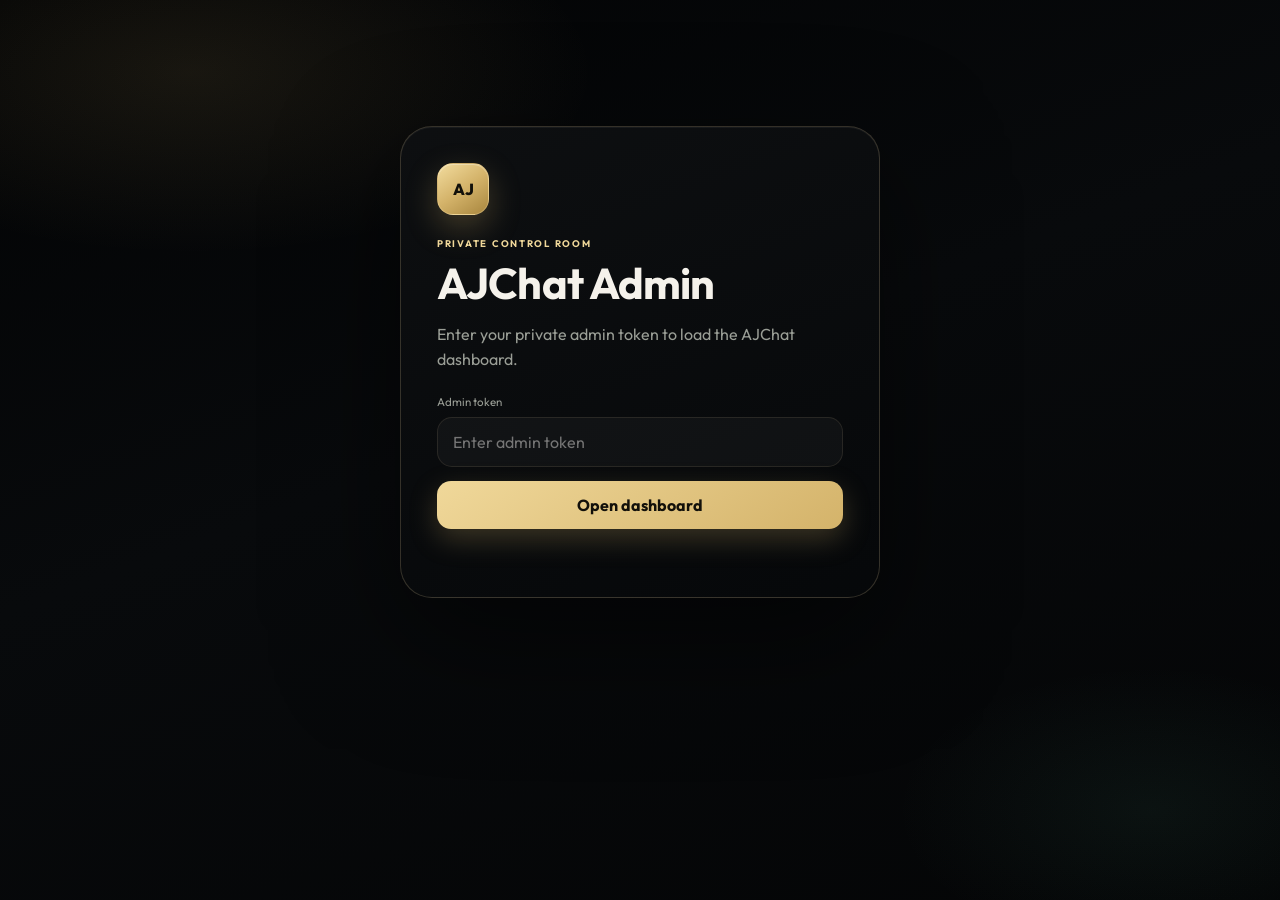
<file: admin/index.html>
<!doctype html>
<html lang="en">
<head>
  <meta charset="utf-8">
  <meta name="viewport" content="width=device-width, initial-scale=1">
  <meta name="robots" content="noindex,nofollow,noarchive">
  <meta name="theme-color" content="#071014">
  <title>AJChat Admin</title>
  <link rel="stylesheet" href="../admin.css">
</head>
<body>
  <main class="admin-shell">
    <section class="admin-card" id="loginCard">
      <div class="brand-mark">AJ</div>
      <span class="eyebrow">PRIVATE CONTROL ROOM</span>
      <h1>AJChat Admin</h1>
      <p>Enter your private admin token to load the AJChat dashboard.</p>
      <form id="adminForm">
        <label for="adminToken">Admin token</label>
        <input id="adminToken" type="password" autocomplete="current-password" placeholder="Enter admin token" required>
        <button type="submit">Open dashboard</button>
      </form>
      <div class="status" id="loginStatus"></div>
    </section>

    <section class="dashboard hidden" id="dashboard">
      <header class="topbar">
        <div>
          <span class="eyebrow">AJCHAT CONTROL ROOM</span>
          <h1>Admin dashboard</h1>
          <p>Live overview of users, conversations and friend requests.</p>
        </div>
        <div class="top-actions">
          <button id="refreshButton" type="button">Refresh</button>
          <button id="logoutButton" type="button" class="ghost">Lock</button>
        </div>
      </header>

      <section class="stats-grid">
        <article class="stat"><span>Users</span><strong id="usersStat">—</strong></article>
        <article class="stat"><span>Messages</span><strong id="messagesStat">—</strong></article>
        <article class="stat"><span>Messages today</span><strong id="messagesTodayStat">—</strong></article>
        <article class="stat"><span>New users today</span><strong id="usersTodayStat">—</strong></article>
        <article class="stat"><span>Friend links</span><strong id="friendshipsStat">—</strong></article>
        <article class="stat"><span>Pending requests</span><strong id="requestsStat">—</strong></article>
      </section>

      <section class="panel activity-panel">
        <div class="panel-head">
          <div><h2>7-day activity</h2><span>Messages sent per day</span></div>
        </div>
        <div class="activity-chart" id="activityChart"></div>
      </section>

      <section class="panel online-users-panel">
        <div class="panel-head">
          <div><h2>Who's online</h2><span>Users active in the last 45 seconds.</span></div>
          <strong class="online-admin-count" id="onlineAdminCount">0</strong>
        </div>
        <div class="online-user-list" id="onlineAdminList">
          <div class="online-empty">No one is online right now.</div>
        </div>
      </section>

      <section class="panel admin-users-panel">
        <div class="panel-head">
          <div><h2>User moderation</h2><span>Search, suspend for 7 days, or delete an account.</span></div>
        </div>
        <div class="admin-user-search">
          <input id="userSearchInput" type="search" placeholder="Search username">
          <button id="userSearchButton" type="button">Search</button>
        </div>
        <div class="admin-user-results" id="adminUserResults"><div class="online-empty">Search for a user to manage.</div></div>
      </section>

      <section class="panel">
        <div class="panel-head">
          <div><h2>Recent users</h2><span>Newest AJChat accounts</span></div>
        </div>
        <div class="table-wrap">
          <table>
            <thead><tr><th>Username</th><th>Created</th></tr></thead>
            <tbody id="usersTable"></tbody>
          </table>
        </div>
      </section>

      <section class="panel admin-friend-panel">
        <div class="panel-head">
          <div><h2>Make friends</h2><span>Admin-only: instantly connect any two existing users.</span></div>
        </div>
        <form id="forceFriendForm" class="force-friend-form">
          <label>User A<input id="friendUserA" type="text" maxlength="24" placeholder="username" required></label>
          <div class="force-friend-link">↔</div>
          <label>User B<input id="friendUserB" type="text" maxlength="24" placeholder="username" required></label>
          <button type="submit">Make them friends</button>
        </form>
        <div class="dashboard-status" id="forceFriendStatus"></div>
      </section>

      <section class="panel">
        <div class="panel-head">
          <div><h2>Friend requests</h2><span>Latest activity</span></div>
        </div>
        <div class="table-wrap">
          <table>
            <thead><tr><th>From</th><th>To</th><th>Status</th><th>Time</th></tr></thead>
            <tbody id="requestsTable"></tbody>
          </table>
        </div>
      </section>

      <div class="dashboard-status" id="dashboardStatus"></div>
    </section>
  </main>
  <script src="../admin.js"></script>
</body>
</html>
</file>
<file: admin.css>
@import url('https://fonts.googleapis.com/css2?family=Outfit:wght@400;500;600;700;800&display=swap');

:root{
  --bg:#050608;
  --card:rgba(12,14,16,.88);
  --card-2:rgba(255,255,255,.04);
  --border:rgba(232,208,160,.11);
  --border-strong:rgba(232,208,160,.20);
  --text:#f5f2eb;
  --muted:#9a9e96;
  --muted-2:#6e736c;
  --accent:#d4b36a;
  --accent-2:#f0d89a;
  --danger:#ff9eaa;
  --shadow:0 40px 120px rgba(0,0,0,.55);
}
*{box-sizing:border-box}
html,body{margin:0;min-height:100%;font-family:Outfit,system-ui,-apple-system,BlinkMacSystemFont,"Segoe UI",sans-serif;color:var(--text);-webkit-font-smoothing:antialiased}
body{
  min-height:100vh;
  background:
    radial-gradient(ellipse 70% 45% at 15% 8%,rgba(212,179,106,.10),transparent 45%),
    radial-gradient(ellipse 50% 40% at 90% 90%,rgba(94,184,154,.07),transparent 40%),
    linear-gradient(160deg,#020304 0%,#080a0c 45%,#040506 100%);
}
button,input{font:inherit}button{cursor:pointer}.hidden{display:none!important}

.admin-shell{width:min(1180px,100%);margin:0 auto;padding:36px 20px 56px}
.admin-card{
  width:min(480px,100%);margin:10vh auto 0;padding:36px;
  border:1px solid var(--border-strong);border-radius:32px;
  background:linear-gradient(160deg,rgba(14,16,18,.94),rgba(6,8,10,.96));
  backdrop-filter:blur(28px);
  box-shadow:var(--shadow),inset 0 1px 0 rgba(255,255,255,.05);
}
.brand-mark{
  width:52px;height:52px;display:grid;place-items:center;border-radius:16px;
  background:linear-gradient(145deg,#f2dc9e,#d4b36a 50%,#a8863e);
  color:#12100a;font-weight:800;
  box-shadow:0 12px 32px rgba(212,179,106,.28),inset 0 1px 0 rgba(255,255,255,.3);
  border:1px solid rgba(255,230,180,.25);
}
.eyebrow{display:inline-block;margin-top:22px;color:var(--accent-2);font-size:.6rem;letter-spacing:.18em;font-weight:700;text-transform:uppercase}
h1{margin:10px 0 8px;font-size:clamp(1.85rem,5vw,2.7rem);line-height:1.05;font-weight:700;letter-spacing:-.02em}
p{color:var(--muted);line-height:1.55}
label{display:block;margin:22px 0 8px;color:var(--muted);font-size:.72rem}
input{
  width:100%;height:50px;border:1px solid var(--border);border-radius:15px;
  padding:0 15px;outline:none;background:rgba(255,255,255,.035);color:var(--text);
  transition:border-color .2s,box-shadow .2s;
}
input:focus{border-color:rgba(212,179,106,.4);box-shadow:0 0 0 4px rgba(212,179,106,.07)}
form button,.top-actions button{
  min-height:48px;border:none;border-radius:14px;padding:0 18px;
  background:linear-gradient(145deg,#f0d89a,#d4b36a);color:#12100a;font-weight:700;
  box-shadow:0 10px 28px rgba(212,179,106,.25);transition:transform .2s,box-shadow .2s;
}
form button{margin-top:14px;width:100%}
form button:hover,.top-actions button:hover{transform:translateY(-2px);box-shadow:0 14px 36px rgba(212,179,106,.32)}
.status,.dashboard-status{min-height:20px;margin-top:12px;color:var(--muted);font-size:.68rem}
.status.error,.dashboard-status.error{color:var(--danger)}

.dashboard{display:grid;gap:20px}
.topbar{display:flex;justify-content:space-between;align-items:flex-end;gap:20px;padding:4px 2px 8px}
.topbar h1{font-size:clamp(1.85rem,4vw,2.75rem)}.topbar p{margin:.5rem 0 0}
.top-actions{display:flex;gap:10px;flex-wrap:wrap}
.top-actions button.ghost{
  background:var(--card-2);color:var(--text);border:1px solid var(--border);
  box-shadow:none;
}

.stats-grid{display:grid;grid-template-columns:repeat(4,1fr);gap:14px}
.stat{
  padding:20px;border:1px solid var(--border);border-radius:22px;
  background:linear-gradient(160deg,rgba(14,16,18,.9),rgba(8,10,12,.92));
  box-shadow:0 12px 36px rgba(0,0,0,.2);
}
.stat span{display:block;color:var(--muted-2);font-size:.62rem;text-transform:uppercase;letter-spacing:.14em}
.stat strong{display:block;margin-top:12px;font-size:1.9rem;font-weight:700;letter-spacing:-.02em}

.force-friend-form{display:grid;grid-template-columns:1fr 44px 1fr auto;align-items:end;gap:12px;padding:0 18px 18px}
.force-friend-form label{margin:0}
.force-friend-form button{
  min-height:50px;border:none;border-radius:14px;padding:0 18px;
  background:linear-gradient(145deg,#f0d89a,#d4b36a);color:#12100a;font-weight:700;
}
.force-friend-link{height:50px;display:grid;place-items:center;color:var(--accent-2);font-size:1.15rem}
@media(max-width:700px){.force-friend-form{grid-template-columns:1fr}.force-friend-link{height:10px}}

.online-users-panel .panel-head{display:flex;align-items:center;justify-content:space-between}
.online-admin-count{
  min-width:28px;height:26px;display:grid;place-items:center;padding:0 9px;
  border-radius:999px;background:rgba(212,179,106,.12);color:var(--accent-2);font-size:.65rem;font-weight:700;
}
.online-user-list{display:flex;flex-wrap:wrap;gap:10px;padding:16px 18px 20px}
.online-user{
  display:flex;align-items:center;gap:10px;position:relative;min-width:180px;
  padding:12px 14px;border:1px solid rgba(212,179,106,.14);border-radius:16px;
  background:rgba(212,179,106,.04);
}
.online-user-avatar{
  width:36px;height:36px;display:grid;place-items:center;flex:0 0 36px;border-radius:12px;
  background:linear-gradient(145deg,#f0d89a,#d4b36a);color:#12100a;font-size:.58rem;font-weight:800;
}
.online-user div{min-width:0}
.online-user strong{display:block;font-size:.7rem;white-space:nowrap;overflow:hidden;text-overflow:ellipsis}
.online-user div span{display:block;margin-top:2px;color:var(--accent-2);font-size:.57rem}
.online-user>i{width:8px;height:8px;margin-left:auto;border-radius:50%;background:#5eb89a;box-shadow:0 0 12px rgba(94,184,154,.6)}
.online-empty{padding:4px;color:var(--muted-2);font-size:.67rem}

.panel{
  border:1px solid var(--border);border-radius:24px;
  background:linear-gradient(160deg,rgba(14,16,18,.9),rgba(8,10,12,.92));
  overflow:hidden;box-shadow:0 16px 48px rgba(0,0,0,.22);
}
.panel-head{padding:18px 20px;border-bottom:1px solid var(--border)}
.panel-head h2{margin:0;font-size:1rem;font-weight:700}
.panel-head span{display:block;color:var(--muted-2);font-size:.62rem;margin-top:4px}
.table-wrap{overflow:auto}
table{width:100%;border-collapse:collapse;min-width:560px}
th,td{padding:14px 18px;text-align:left;border-bottom:1px solid rgba(255,255,255,.05);font-size:.7rem}
th{color:var(--muted-2);font-size:.58rem;text-transform:uppercase;letter-spacing:.12em}
td{color:var(--muted)}td:first-child,td:nth-child(2){color:var(--text)}

.badge{display:inline-flex;padding:4px 9px;border-radius:999px;border:1px solid var(--border);font-size:.55rem}
.badge.pending{color:#ffd88e;border-color:rgba(255,216,142,.25);background:rgba(255,216,142,.06)}
.badge.accepted{color:var(--accent-2);border-color:rgba(212,179,106,.25);background:rgba(212,179,106,.06)}
.badge.rejected{color:var(--danger);border-color:rgba(255,158,170,.2);background:rgba(255,158,170,.05)}

@media(max-width:800px){
  .admin-shell{padding:20px 14px 40px}
  .admin-card{margin-top:6vh;padding:28px 20px}
  .topbar{align-items:flex-start;flex-direction:column}
  .stats-grid{grid-template-columns:repeat(2,1fr)}
}
@media(max-width:460px){.stat{padding:16px}.stat strong{font-size:1.55rem}}

.activity-chart{height:190px;display:grid;grid-template-columns:repeat(7,1fr);gap:12px;align-items:end;padding:12px 4px 2px}
.activity-bar-wrap{height:100%;display:grid;grid-template-rows:18px 1fr 20px;align-items:end;text-align:center;color:#8ea1a8;font-size:.56rem}
.activity-bar-track{height:135px;display:flex;align-items:end;justify-content:center}
.activity-bar-track i{
  display:block;width:min(30px,55%);min-height:6px;border-radius:8px 8px 4px 4px;
  background:linear-gradient(180deg,#f0d89a,#d4b36a);box-shadow:0 10px 24px rgba(212,179,106,.15);
}
.activity-bar-wrap small{font-size:.58rem;color:#687a81}
@media (max-width:650px){.activity-chart{gap:6px}.activity-bar-track i{width:70%}}

.admin-user-search{display:flex;gap:10px;margin-bottom:14px}
.admin-user-search input{
  flex:1;min-width:0;padding:12px 14px;border:1px solid var(--border);border-radius:13px;
  background:rgba(255,255,255,.035);color:var(--text);outline:0;
}
.admin-user-search button,.admin-user-row button{
  border:1px solid var(--border);border-radius:12px;background:rgba(255,255,255,.05);
  color:var(--text);padding:10px 13px;cursor:pointer;transition:background .2s;
}
.admin-user-search button:hover,.admin-user-row button:hover{background:rgba(255,255,255,.09)}
.admin-user-results{display:grid;gap:8px}
.admin-user-row{
  display:flex;align-items:center;justify-content:space-between;gap:12px;
  padding:12px 14px;border:1px solid var(--border);border-radius:15px;background:rgba(255,255,255,.03);
}
.admin-user-row>div:first-child{min-width:0}
.admin-user-row strong{display:block;font-size:.72rem}
.admin-user-row span{display:block;color:var(--muted);font-size:.58rem;margin-top:2px}
.admin-user-row>div:last-child{display:flex;gap:7px;flex-wrap:wrap;justify-content:flex-end}
.admin-user-row button{font-size:.58rem}
.admin-user-row .danger-admin{border-color:rgba(255,91,105,.3);color:#ffb5be}
@media(max-width:650px){
  .admin-user-search{flex-direction:column}
  .admin-user-row{align-items:flex-start;flex-direction:column}
  .admin-user-row>div:last-child{justify-content:flex-start}
}

::selection{background:rgba(212,179,106,.28);color:#fff}
:focus-visible{outline:2px solid rgba(212,179,106,.5);outline-offset:2px}
</file>
